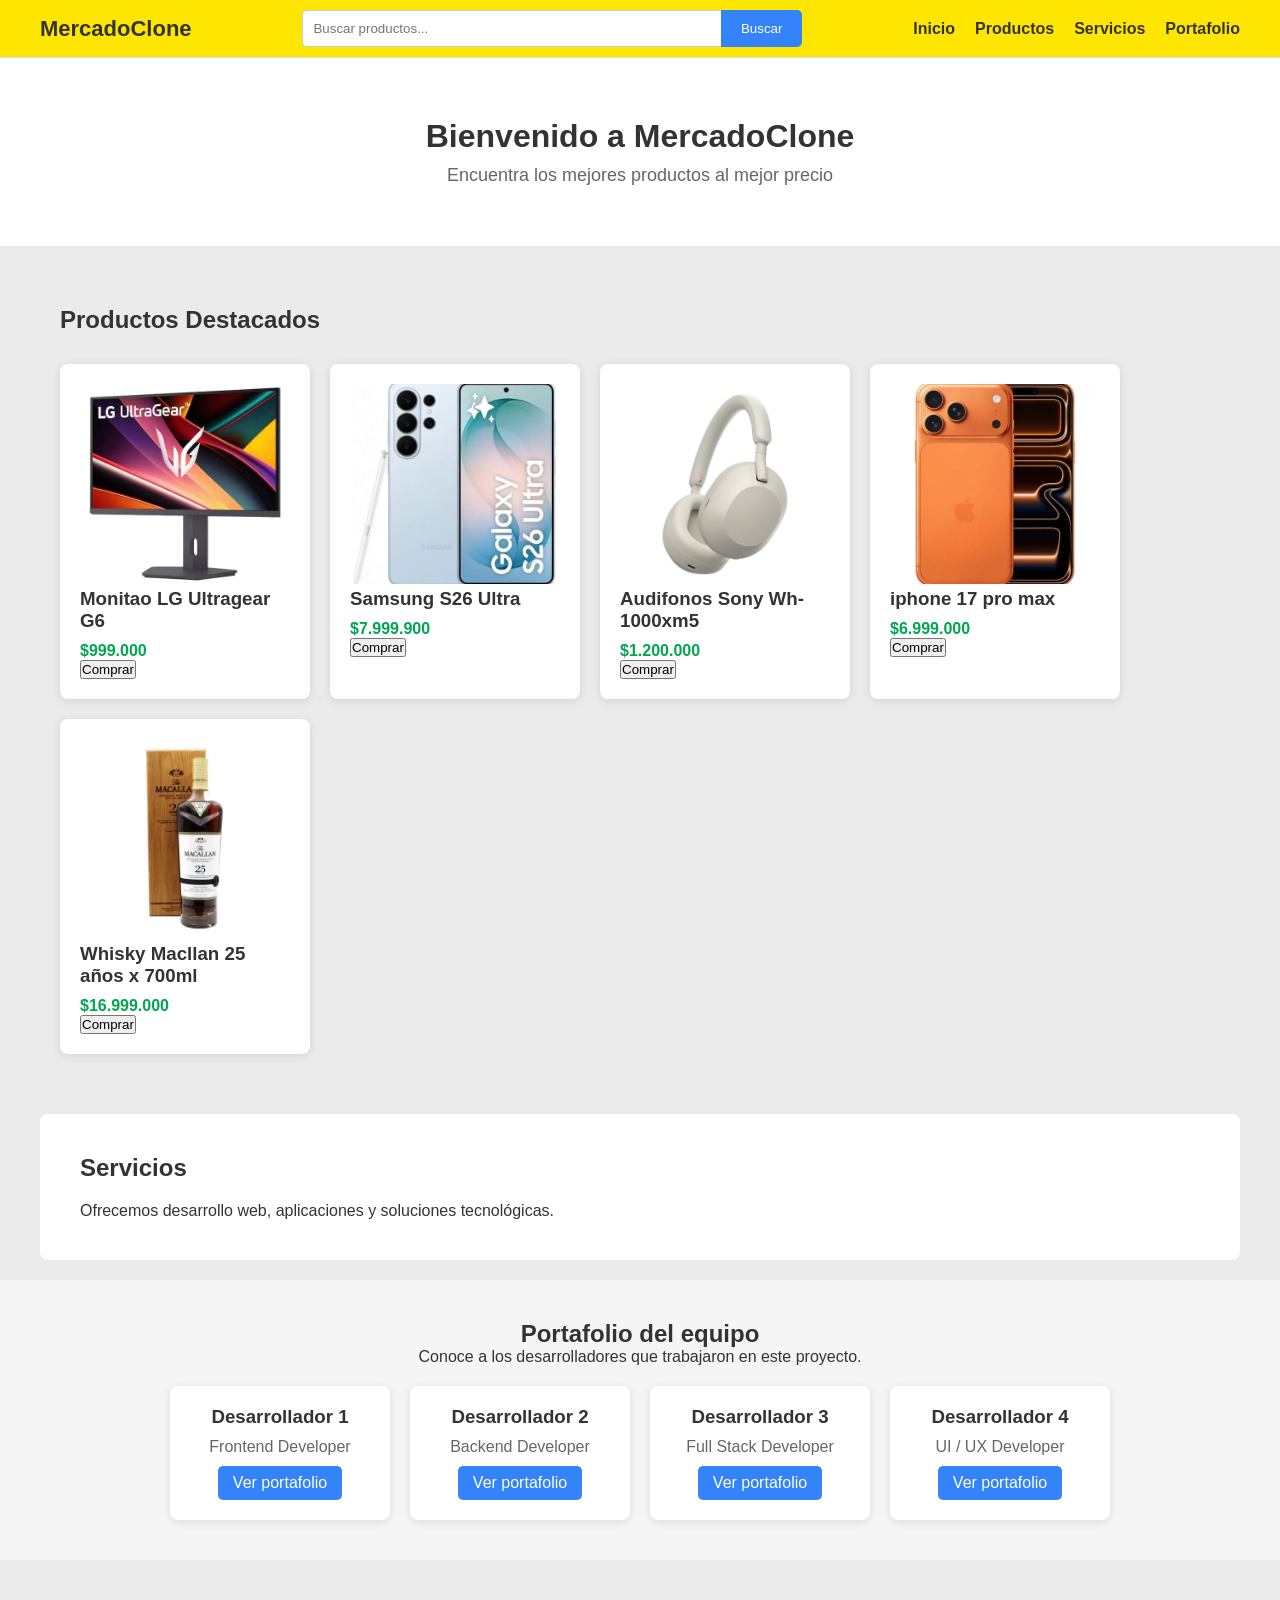
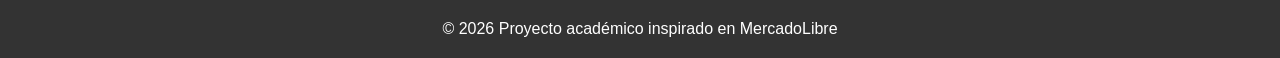
<file: index.html>
<!DOCTYPE html>
<html lang="es">

<head>

<meta charset="UTF-8">
<meta name="viewport" content="width=device-width, initial-scale=1.0">

<title>Clon MercadoLibre</title>

<link rel="stylesheet" href="css/style.css">

</head>

<body>

<!-- NAVBAR -->

<nav class="navbar">

<div class="navbar-container">

<div class="logo">
<h2>MercadoClone</h2>
</div>

<div class="search-bar">
<input type="text" placeholder="Buscar productos...">
<button>Buscar</button>
</div>

<ul class="nav-links">
<li><a href="#">Inicio</a></li>
<li><a href="#productos">Productos</a></li>
<li><a href="#servicios">Servicios</a></li>
<li><a href="#portafolio">Portafolio</a></li>
</ul>

</div>

</nav>


<!-- HERO -->

<section class="hero">

<h1>Bienvenido a MercadoClone</h1>
<p>Encuentra los mejores productos al mejor precio</p>

</section>


<!-- PRODUCTOS -->

<section id="productos">

<h2>Productos Destacados</h2>

<div class="productos-container">

<div class="producto">
<img src="assets/products/monitor.webp">
<h3>Monitao LG Ultragear G6</h3>
<p class="price">$999.000</p>
<button>Comprar</button>
</div>

<div class="producto">
<img src="assets/products/s26ultra.webp">
<h3>Samsung S26 Ultra</h3>
<p class="price">$7.999.900</p>
<button>Comprar</button>
</div>

<div class="producto">
<img src="assets/products/sony.jpg">
<h3>Audifonos Sony Wh-1000xm5</h3>
<p class="price">$1.200.000</p>
<button>Comprar</button>
</div>

<div class="producto">
<img src="assets/products/17promax.webp">
<h3>iphone 17 pro max</h3>
<p class="price">$6.999.000</p>
<button>Comprar</button>
</div>

<div class="producto">
<img src="assets/products/macallan.webp">
<h3>Whisky Macllan 25 años x 700ml</h3>
<p class="price">$16.999.000</p>
<button>Comprar</button>
</div>

</div>

</section>


<!-- SERVICIOS -->

<section id="servicios">

<h2>Servicios</h2>

<p>Ofrecemos desarrollo web, aplicaciones y soluciones tecnológicas.</p>

</section>


<!-- PORTAFOLIO -->

<section id="portafolio">

<h2>Portafolio del equipo</h2>

<p>Conoce a los desarrolladores que trabajaron en este proyecto.</p>

<div class="portfolio-container">

<div class="dev-card">
<h3>Desarrollador 1</h3>
<p>Frontend Developer</p>
<a href="portafolio1/dev1.html">Ver portafolio</a>
</div>

<div class="dev-card">
<h3>Desarrollador 2</h3>
<p>Backend Developer</p>
<a href="portafolio2/dev2.html">Ver portafolio</a>
</div>

<div class="dev-card">
<h3>Desarrollador 3</h3>
<p>Full Stack Developer</p>
<a href="portafolio3/dev3.html">Ver portafolio</a>
</div>

<div class="dev-card">
<h3>Desarrollador 4</h3>
<p>UI / UX Developer</p>
<a href="portafolio4/dev4.html">Ver portafolio</a>
</div>

</div>

</section>


<!-- FOOTER -->

<footer>

<p>© 2026 Proyecto académico inspirado en MercadoLibre</p>

</footer>


<script src="js/script.js"></script>

</body>

</html>
</file>
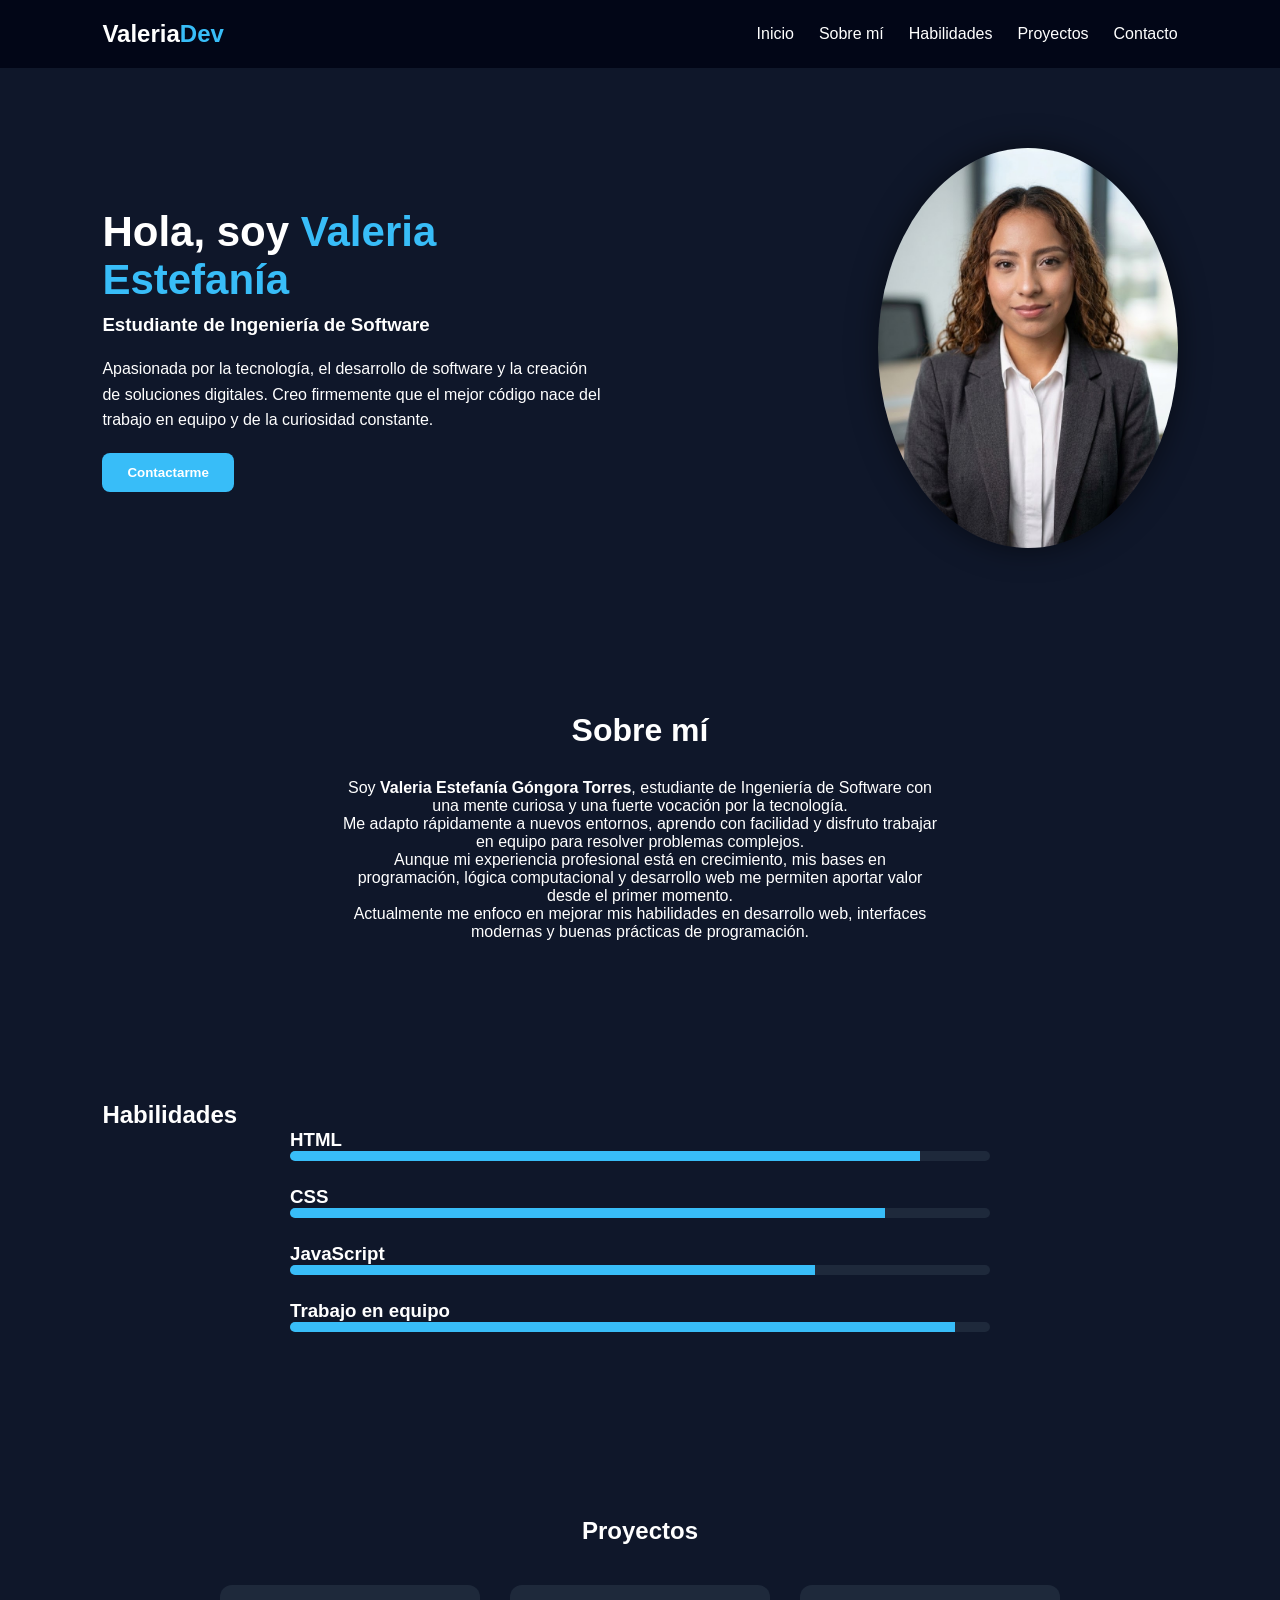
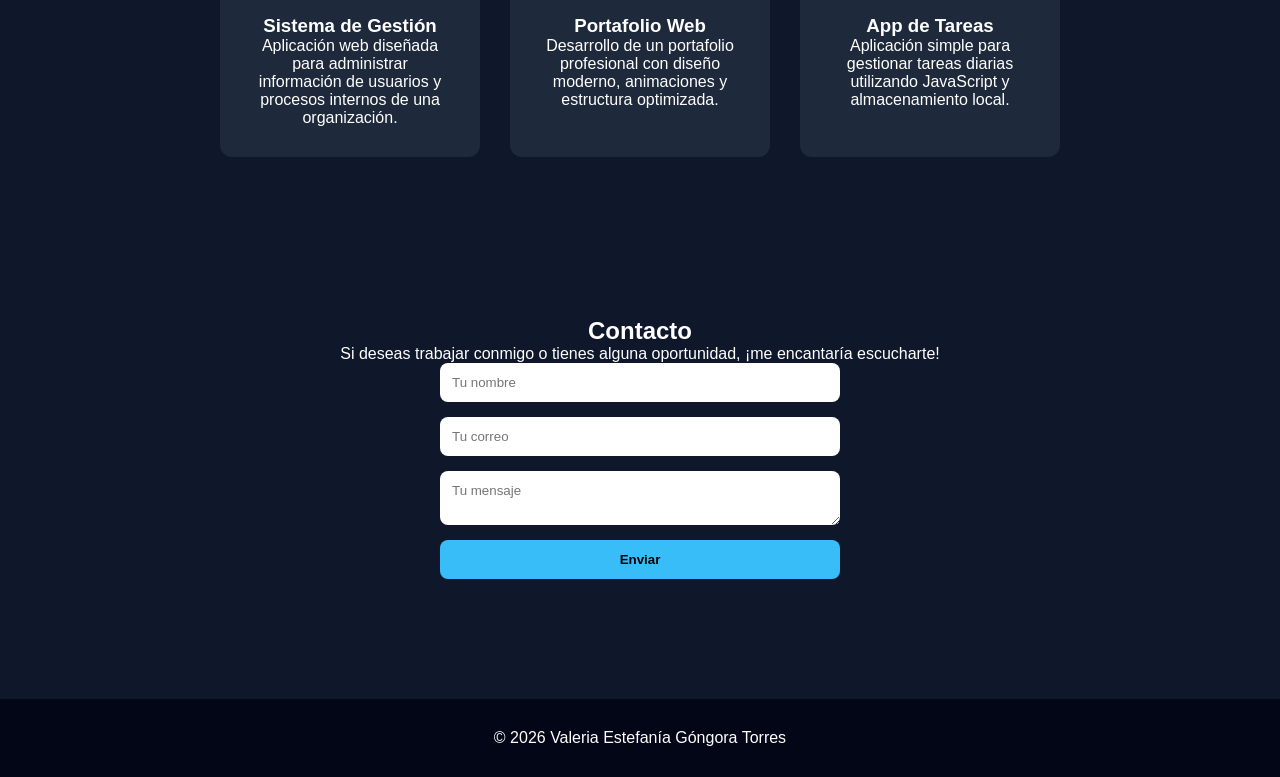
<file: portafolio1/dev1.html>
<!DOCTYPE html>
<html lang="es">
<head>
<meta charset="UTF-8">
<meta name="viewport" content="width=device-width, initial-scale=1.0">
<title>Portafolio | Valeria Góngora</title>
<link rel="stylesheet" href="dev1.css">
<script defer src="dev1.js"></script>
</head>

<body>

<header>
<nav class="navbar">
<h2 class="logo">Valeria<span>Dev</span></h2>

<ul class="nav-links">
<li><a href="#inicio">Inicio</a></li>
<li><a href="#about">Sobre mí</a></li>
<li><a href="#skills">Habilidades</a></li>
<li><a href="#projects">Proyectos</a></li>
<li><a href="#contact">Contacto</a></li>
</ul>
</nav>
</header>


<section id="inicio" class="hero">

<div class="hero-text">
<h1>Hola, soy <span>Valeria Estefanía</span></h1>
<h3>Estudiante de Ingeniería de Software</h3>

<p>
Apasionada por la tecnología, el desarrollo de software y la creación de soluciones digitales.
Creo firmemente que el mejor código nace del trabajo en equipo y de la curiosidad constante.
</p>

<button onclick="scrollToSection('contact')">Contactarme</button>
</div>

<div class="hero-img">
<img src="image/image.png" alt="Valeria">
</div>

</section>



<section id="about" class="about">

<h2>Sobre mí</h2>

<p>
Soy <b>Valeria Estefanía Góngora Torres</b>, estudiante de Ingeniería de Software con una mente curiosa y una fuerte vocación por la tecnología.
</p>

<p>
Me adapto rápidamente a nuevos entornos, aprendo con facilidad y disfruto trabajar en equipo para resolver problemas complejos.
</p>

<p>
Aunque mi experiencia profesional está en crecimiento, mis bases en programación, lógica computacional y desarrollo web me permiten aportar valor desde el primer momento.
</p>

<p>
Actualmente me enfoco en mejorar mis habilidades en desarrollo web, interfaces modernas y buenas prácticas de programación.
</p>

</section>



<section id="skills" class="skills">

<h2>Habilidades</h2>

<div class="skills-container">

<div class="skill">
<h3>HTML</h3>
<div class="bar"><span style="width:90%"></span></div>
</div>

<div class="skill">
<h3>CSS</h3>
<div class="bar"><span style="width:85%"></span></div>
</div>

<div class="skill">
<h3>JavaScript</h3>
<div class="bar"><span style="width:75%"></span></div>
</div>

<div class="skill">
<h3>Trabajo en equipo</h3>
<div class="bar"><span style="width:95%"></span></div>
</div>

</div>

</section>



<section id="projects" class="projects">

<h2>Proyectos</h2>

<div class="projects-container">

<div class="card">
<h3>Sistema de Gestión</h3>
<p>
Aplicación web diseñada para administrar información de usuarios y procesos internos de una organización.
</p>
</div>

<div class="card">
<h3>Portafolio Web</h3>
<p>
Desarrollo de un portafolio profesional con diseño moderno, animaciones y estructura optimizada.
</p>
</div>

<div class="card">
<h3>App de Tareas</h3>
<p>
Aplicación simple para gestionar tareas diarias utilizando JavaScript y almacenamiento local.
</p>
</div>

</div>

</section>



<section id="contact" class="contact">

<h2>Contacto</h2>

<p>Si deseas trabajar conmigo o tienes alguna oportunidad, ¡me encantaría escucharte!</p>

<form>

<input type="text" placeholder="Tu nombre" required>
<input type="email" placeholder="Tu correo" required>
<textarea placeholder="Tu mensaje"></textarea>

<button type="submit">Enviar</button>

</form>

</section>


<footer>

<p>© 2026 Valeria Estefanía Góngora Torres</p>

</footer>

</body>
</html>
</file>
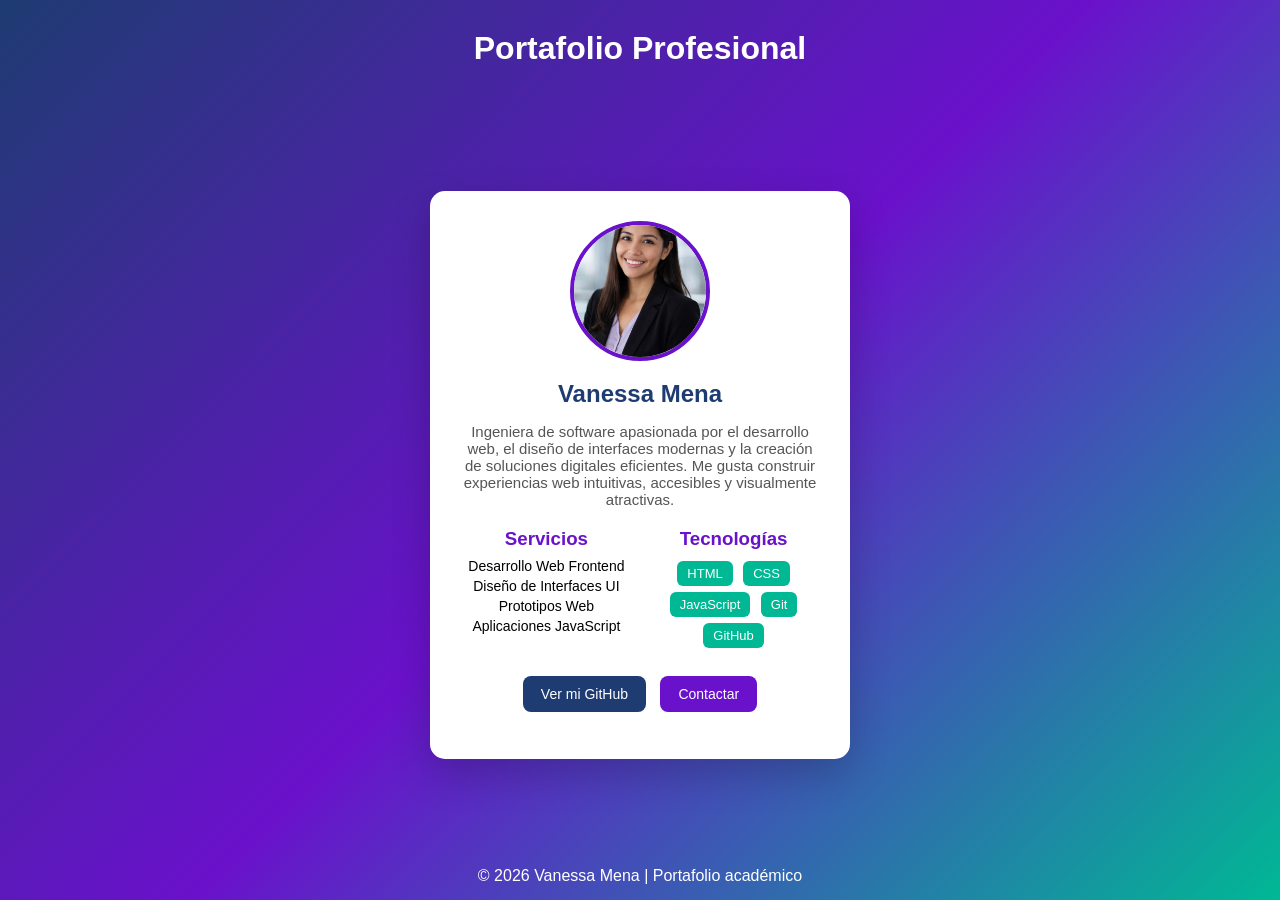
<file: portafolio2/dev2.html>
<!DOCTYPE html>
<html lang="es">

<head>
    <meta charset="UTF-8">
    <title>Portafolio | Vanessa Mena</title>

    <link rel="stylesheet" href="dev2.css">
</head>

<body>

<header class="header">
    <h1>Portafolio Profesional</h1>
</header>


<section class="portfolio">

    <div class="card">

        <img src="dev2.jpg" alt="Vanessa Mena">

        <h2>Vanessa Mena</h2>

        <p class="description">
            Ingeniera de software apasionada por el desarrollo web, el diseño de interfaces modernas 
            y la creación de soluciones digitales eficientes. Me gusta construir experiencias web 
            intuitivas, accesibles y visualmente atractivas.
        </p>

        <div class="info">

            <div class="block">
                <h3>Servicios</h3>

                <ul>
                    <li>Desarrollo Web Frontend</li>
                    <li>Diseño de Interfaces UI</li>
                    <li>Prototipos Web</li>
                    <li>Aplicaciones JavaScript</li>
                </ul>
            </div>


            <div class="block">
                <h3>Tecnologías</h3>

                <div class="tech">
                    <span>HTML</span>
                    <span>CSS</span>
                    <span>JavaScript</span>
                    <span>Git</span>
                    <span>GitHub</span>
                </div>

            </div>

        </div>


        <div class="buttons">

            <a class="btn github" href="https://github.com/vanessaucc" target="_blank">
                Ver mi GitHub
            </a>

            <button class="btn contact" onclick="mostrarMensaje()">
                Contactar
            </button>

        </div>

        <p id="mensaje"></p>

    </div>

</section>


<footer>
    <p>© 2026 Vanessa Mena | Portafolio académico</p>
</footer>

<script src="dev2.js"></script>

</body>
</html>
</file>
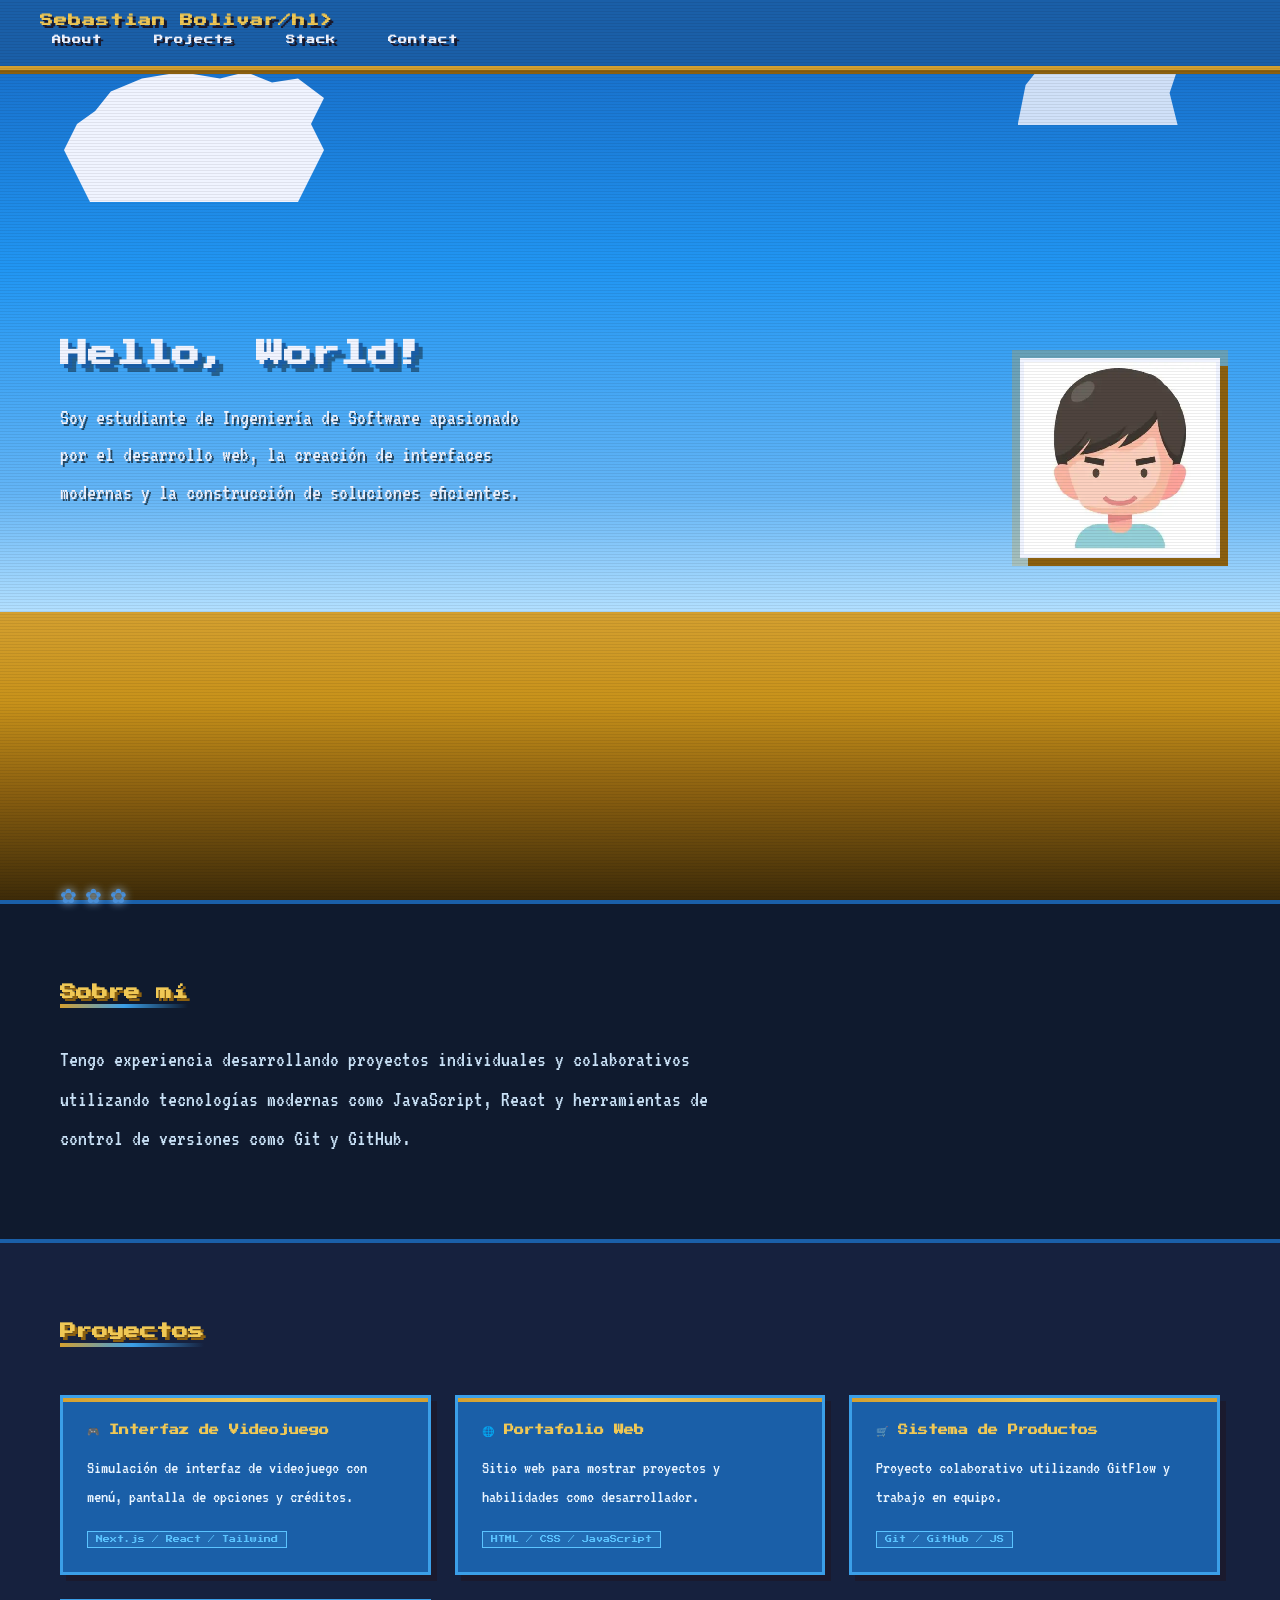
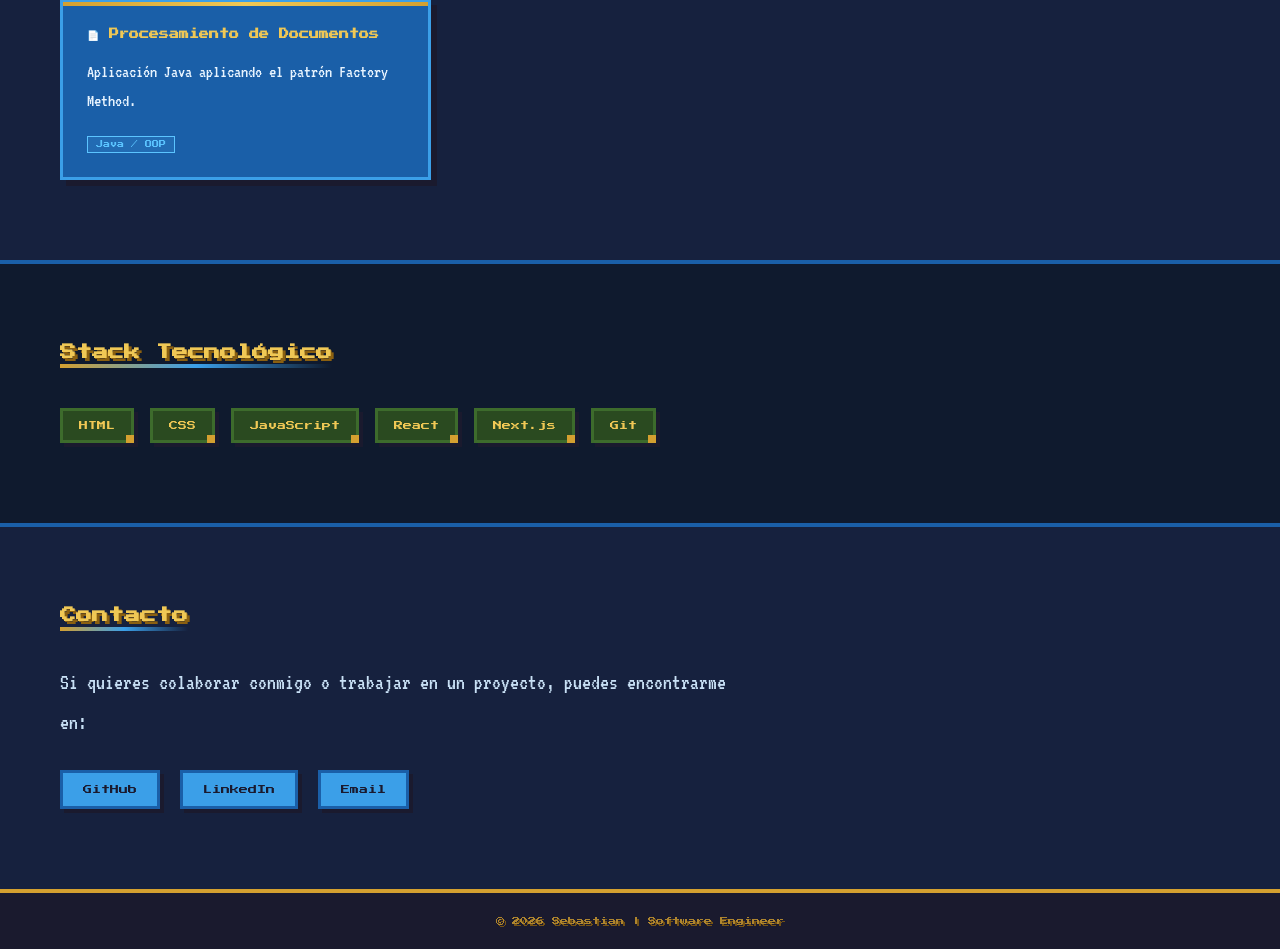
<file: portafolio3/dev3.html>
<!DOCTYPE html>
<html lang="es">

<head>
<meta charset="UTF-8">
<meta name="viewport" content="width=device-width, initial-scale=1.0">

<title>Sebastian | Software Engineer</title>

<link rel="stylesheet" href="dev3.css">

<!-- Google Fonts -->
<link href="https://fonts.googleapis.com/css2?family=Press+Start+2P&family=VT323&display=swap" rel="stylesheet">

</head>

<body>

<div class="crt"></div>

<header class="navbar">
<h1 class="logo">Sebastian Bolivar/h1>

<nav>
<a href="#about">About</a>
<a href="#projects">Projects</a>
<a href="#skills">Stack</a>
<a href="#contact">Contact</a>
</nav>

</header>

<section class="hero">

<div class="hero-text">

<h2>Hello, World!</h2>

<p>
Soy estudiante de Ingeniería de Software apasionado por el desarrollo web,
la creación de interfaces modernas y la construcción de soluciones eficientes.
</p>

</div>

<div class="hero-avatar">
<img src="image.png" alt="pixel avatar">
</div>

</section>

<section id="about" class="section">

<h2>Sobre mí</h2>

<p>
Tengo experiencia desarrollando proyectos individuales y colaborativos
utilizando tecnologías modernas como JavaScript, React y herramientas
de control de versiones como Git y GitHub.
</p>

</section>

<section id="projects" class="section">

<h2>Proyectos</h2>

<div class="projects-grid">

<div class="project-card">

<h3>🎮 Interfaz de Videojuego</h3>

<p>
Simulación de interfaz de videojuego con menú,
pantalla de opciones y créditos.
</p>

<span>Next.js / React / Tailwind</span>

</div>

<div class="project-card">

<h3>🌐 Portafolio Web</h3>

<p>
Sitio web para mostrar proyectos y habilidades
como desarrollador.
</p>

<span>HTML / CSS / JavaScript</span>

</div>

<div class="project-card">

<h3>🛒 Sistema de Productos</h3>

<p>
Proyecto colaborativo utilizando GitFlow
y trabajo en equipo.
</p>

<span>Git / GitHub / JS</span>

</div>

<div class="project-card">

<h3>📄 Procesamiento de Documentos</h3>

<p>
Aplicación Java aplicando el patrón
Factory Method.
</p>

<span>Java / OOP</span>

</div>

</div>

</section>

<section id="skills" class="section">

<h2>Stack Tecnológico</h2>

<div class="skills">

<div class="skill">HTML</div>
<div class="skill">CSS</div>
<div class="skill">JavaScript</div>
<div class="skill">React</div>
<div class="skill">Next.js</div>
<div class="skill">Git</div>

</div>

</section>

<section id="contact" class="section">

<h2>Contacto</h2>

<p>
Si quieres colaborar conmigo o trabajar en un proyecto,
puedes encontrarme en:
</p>

<div class="contact-links">

<a href="https://github.com/SebastianBolivar01">GitHub</a>
<a href="#">LinkedIn</a>
<a href="#">Email</a>

</div>

</section>

<footer>

<p>© 2026 Sebastian | Software Engineer</p>

</footer>

</body>
</html>
</file>
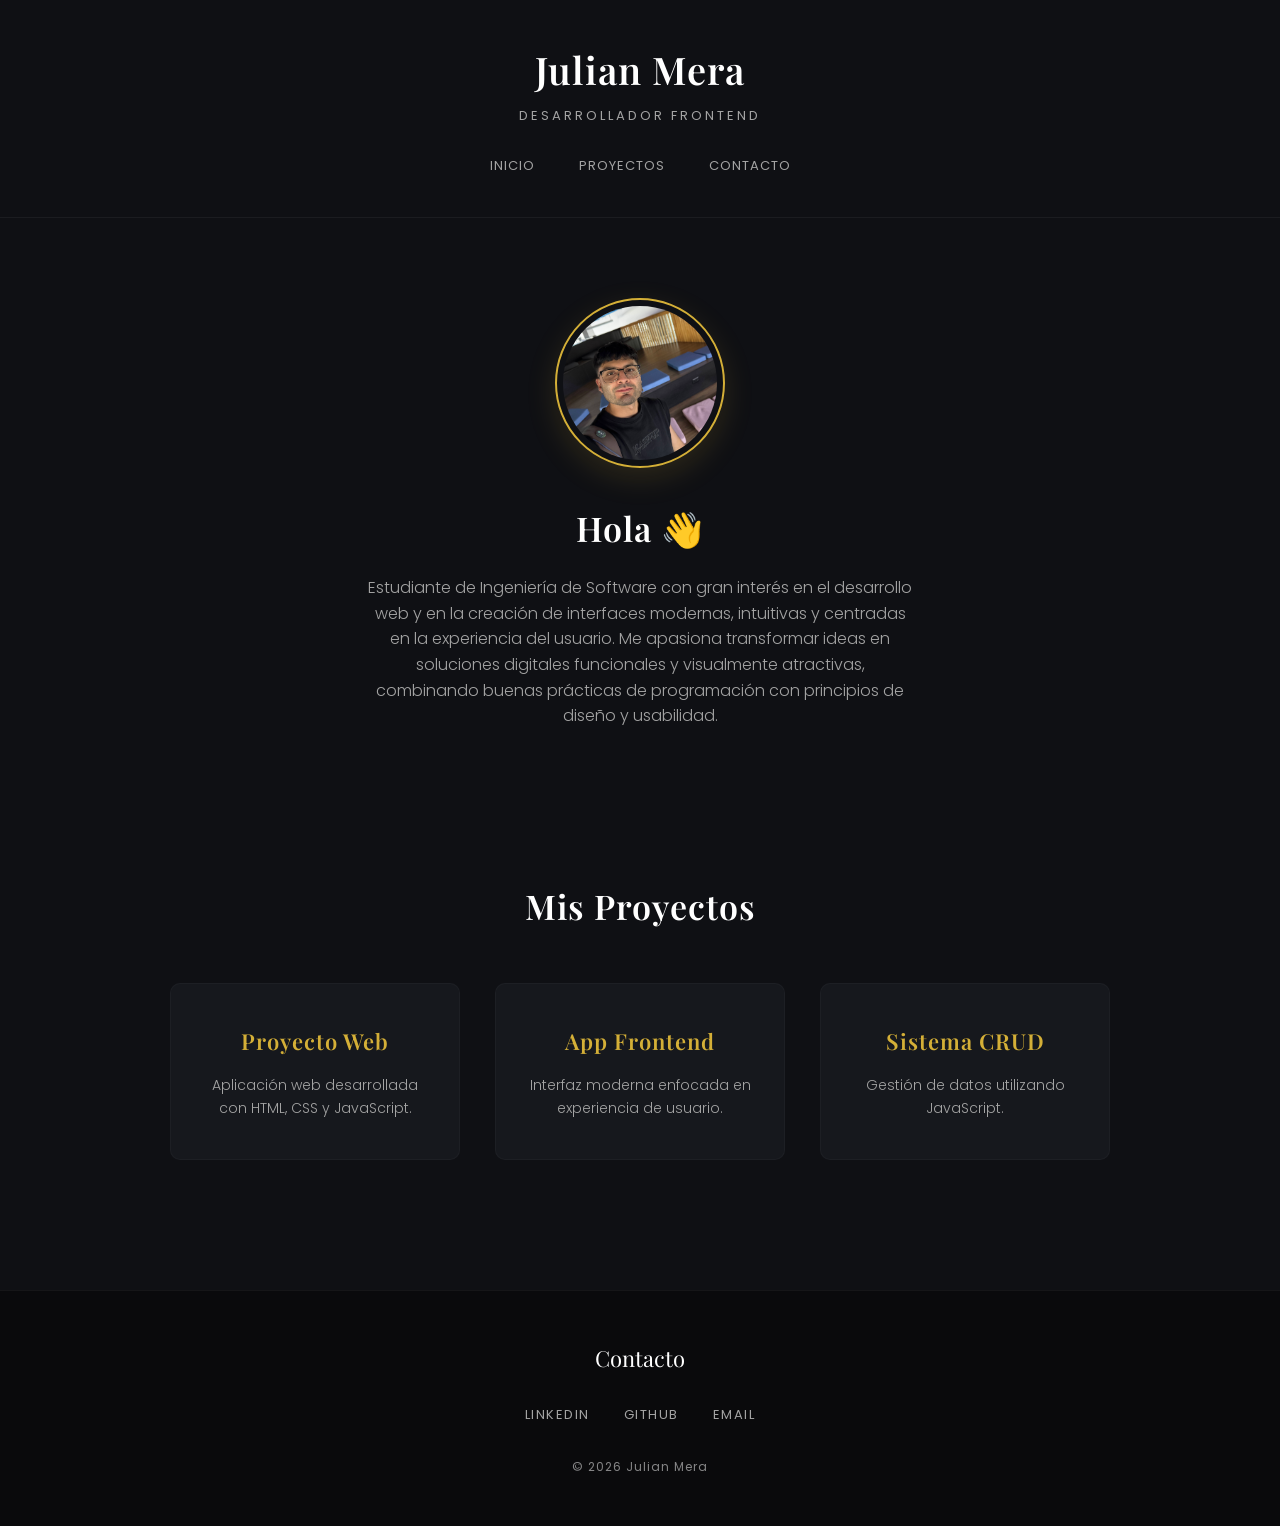
<file: portafolio4/dev4.html>
<!DOCTYPE html>
<html lang="es">

<head>
<meta charset="UTF-8">
<meta name="viewport" content="width=device-width, initial-scale=1.0">

<title>Portafolio | Julian Mera</title>

<link rel="stylesheet" href="dev4.css">

<link href="https://fonts.googleapis.com/css2?family=Playfair+Display:wght@400;600&family=Poppins:wght@300;400;600&display=swap" rel="stylesheet">

</head>

<body>

<header>

<h1>Julian Mera</h1>
<p>Desarrollador Frontend</p>

<nav>
<a href="#">Inicio</a>
<a href="#proyectos">Proyectos</a>
<a href="#contacto">Contacto</a>
</nav>

</header>

<section class="perfil">

<img src="Foto.JPG" alt="Foto de perfil">

<h2>Hola 👋</h2>

<p>
Estudiante de Ingeniería de Software con gran interés en el desarrollo web y en la creación de interfaces modernas, 
intuitivas y centradas en la experiencia del usuario. 
Me apasiona transformar ideas en soluciones digitales funcionales y visualmente atractivas, 
combinando buenas prácticas de programación con principios de diseño y usabilidad.
</p>

</section>

<section class="proyectos" id="proyectos">

<h2>Mis Proyectos</h2>

<div class="contenedor-proyectos">

<div class="card">
<h3>Proyecto Web</h3>
<p>Aplicación web desarrollada con HTML, CSS y JavaScript.</p>
</div>

<div class="card">
<h3>App Frontend</h3>
<p>Interfaz moderna enfocada en experiencia de usuario.</p>
</div>

<div class="card">
<h3>Sistema CRUD</h3>
<p>Gestión de datos utilizando JavaScript.</p>
</div>

</div>

</section>

<footer id="contacto">

<p>Contacto</p>

<div class="redes">
<a href="https://www.linkedin.com/feed/">LinkedIn</a>
<a href="https://github.com/">GitHub</a>
<a href="mailto:julianmera@example.com">Email</a>
</div>

<p class="copy">© 2026 Julian Mera</p>

</footer>

<script src="dev4.js"></script>

</body>
</html>
</file>
<file: css/style.css>
/* RESET */

*{
margin:0;
padding:0;
box-sizing:border-box;
font-family:Arial, Helvetica, sans-serif;
}


/* BODY */

body{
background:#ebebeb;
color:#333;
}


/* NAVBAR */

.navbar{
background:#ffe600;
padding:10px 20px;
border-bottom:1px solid #ddd;
}

.navbar-container{
max-width:1200px;
margin:auto;
display:flex;
align-items:center;
justify-content:space-between;
gap:20px;
}

.logo h2{
font-size:22px;
font-weight:bold;
}


/* SEARCH BAR */

.search-bar{
display:flex;
flex:1;
max-width:500px;
}

.search-bar input{
flex:1;
padding:10px;
border:1px solid #ccc;
border-right:none;
border-radius:5px 0 0 5px;
}

.search-bar button{
background:#3483fa;
color:white;
border:none;
padding:10px 20px;
border-radius:0 5px 5px 0;
cursor:pointer;
}


/* NAV LINKS */

.nav-links{
list-style:none;
display:flex;
gap:20px;
}

.nav-links a{
text-decoration:none;
color:#333;
font-weight:bold;
}


/* HERO */

.hero{
background:white;
text-align:center;
padding:60px 20px;
margin-bottom:20px;
}

.hero h1{
font-size:32px;
margin-bottom:10px;
}

.hero p{
font-size:18px;
color:#666;
}


/* PRODUCTOS */

#productos{
max-width:1200px;
margin:auto;
padding:40px 20px;
}

#productos h2{
margin-bottom:30px;
}

.productos-container{
display:flex;
gap:20px;
flex-wrap:wrap;
}

.producto{
background:white;
padding:20px;
border-radius:8px;
width:250px;
box-shadow:0 2px 10px rgba(0,0,0,0.1);
transition:0.3s;
}

.producto img {
    width: 100%;
    height: 200px;
    object-fit: cover;
}

.producto:hover{
transform:translateY(-5px);
}

.producto h3{
margin-bottom:10px;
}

.producto p{
color:#00a650;
font-weight:bold;
}


/* SERVICIOS */

#servicios{
background:white;
padding:40px;
margin:20px auto;
max-width:1200px;
border-radius:8px;
}

#servicios h2{
margin-bottom:20px;
}


/* PORTAFOLIO */

#portafolio{
padding:40px;
text-align:center;
background:#f5f5f5;
}

.portfolio-container{
display:flex;
justify-content:center;
gap:20px;
flex-wrap:wrap;
margin-top:20px;
}

.dev-card{
background:white;
padding:20px;
width:220px;
border-radius:8px;
box-shadow:0 2px 10px rgba(0,0,0,0.1);
}

.dev-card h3{
margin-bottom:10px;
}

.dev-card p{
margin-bottom:10px;
color:#666;
}

.dev-card a{
display:inline-block;
text-decoration:none;
background:#3483fa;
color:white;
padding:8px 15px;
border-radius:5px;
transition:0.2s;
}

.dev-card a:hover{
background:#2968c8;
}


/* FOOTER */

footer{
background:#333;
color:white;
text-align:center;
padding:20px;
margin-top:40px;
}


/* RESPONSIVE */

@media (max-width:900px){

.navbar-container{
flex-direction:column;
align-items:flex-start;
}

.nav-links{
flex-wrap:wrap;
}

.productos-container{
justify-content:center;
}

}


section{
opacity:0;
transform:translateY(40px);
transition:0.6s;
}

section.mostrar{
opacity:1;
transform:translateY(0);
}
</file>
<file: portafolio1/dev1.css>
*{
margin:0;
padding:0;
box-sizing:border-box;
font-family: 'Segoe UI', sans-serif;
}

body{
background:#0f172a;
color:white;
}


/* NAVBAR */

.navbar{
display:flex;
justify-content:space-between;
align-items:center;
padding:20px 8%;
background:#020617;
}

.logo{
font-size:24px;
}

.logo span{
color:#38bdf8;
}

.nav-links{
list-style:none;
display:flex;
gap:25px;
}

.nav-links a{
text-decoration:none;
color:white;
transition:0.3s;
}

.nav-links a:hover{
color:#38bdf8;
}



/* HERO */

.hero{
display:flex;
align-items:center;
justify-content:space-between;
padding:80px 8%;
}

.hero-text{
max-width:500px;
}

.hero-text h1{
font-size:42px;
margin-bottom:10px;
}

.hero-text span{
color:#38bdf8;
}

.hero-text p{
margin:20px 0;
line-height:1.6;
}

.hero-text button{
padding:12px 25px;
border:none;
background:#38bdf8;
color:white;
font-weight:bold;
cursor:pointer;
border-radius:8px;
}

.hero-img img{
width:300px;
border-radius:50%;
box-shadow:0 0 30px rgba(0,0,0,0.5);
}



/* ABOUT */

.about{
padding:80px 8%;
text-align:center;
max-width:800px;
margin:auto;
}

.about h2{
margin-bottom:30px;
font-size:32px;
}



/* SKILLS */

.skills{
padding:80px 8%;
}

.skills-container{
max-width:700px;
margin:auto;
}

.skill{
margin-bottom:25px;
}

.bar{
height:10px;
background:#1e293b;
border-radius:5px;
overflow:hidden;
}

.bar span{
display:block;
height:100%;
background:#38bdf8;
}



/* PROJECTS */

.projects{
padding:80px 8%;
text-align:center;
}

.projects-container{
display:flex;
gap:30px;
justify-content:center;
flex-wrap:wrap;
margin-top:40px;
}

.card{
background:#1e293b;
padding:30px;
width:260px;
border-radius:12px;
transition:0.3s;
}

.card:hover{
transform:translateY(-10px);
}



/* CONTACT */

.contact{
padding:80px 8%;
text-align:center;
}

form{
display:flex;
flex-direction:column;
max-width:400px;
margin:auto;
gap:15px;
}

input, textarea{
padding:12px;
border:none;
border-radius:8px;
}

button{
background:#38bdf8;
padding:12px;
border:none;
border-radius:8px;
font-weight:bold;
cursor:pointer;
}



/* FOOTER */

footer{
text-align:center;
padding:30px;
background:#020617;
margin-top:40px;
}
</file>
<file: portafolio2/dev2.css>
*{
    margin:0;
    padding:0;
    box-sizing:border-box;
}

body{

    font-family: Arial, Helvetica, sans-serif;

    background: linear-gradient(135deg,#1e3c72,#6a11cb,#00b894);

    min-height:100vh;

    display:flex;
    flex-direction:column;
}


.header{

    text-align:center;
    color:white;
    padding:30px;
}


.portfolio{

    flex:1;

    display:flex;
    justify-content:center;
    align-items:center;

}


.card{

    background:white;

    width:420px;

    padding:30px;

    border-radius:15px;

    text-align:center;

    box-shadow:0 15px 40px rgba(0,0,0,0.2);

    transition:0.3s;
}

.card:hover{

    transform:translateY(-8px);
}


.card img{

    width:140px;
    height:140px;

    border-radius:50%;

    object-fit:cover;

    border:4px solid #6a11cb;
}


.card h2{

    margin-top:15px;

    color:#1e3c72;
}


.description{

    margin:15px 0;

    font-size:15px;

    color:#555;
}


.info{

    display:flex;

    justify-content:space-between;

    margin-top:20px;

}


.block{

    width:48%;
}


.block h3{

    color:#6a11cb;

    margin-bottom:8px;
}


ul{

    list-style:none;
}

ul li{

    font-size:14px;

    margin:4px 0;
}


.tech span{

    display:inline-block;

    background:#00b894;

    color:white;

    padding:5px 10px;

    border-radius:6px;

    font-size:13px;

    margin:3px;
}


.buttons{

    margin-top:20px;
}


.btn{

    display:inline-block;

    padding:10px 18px;

    border-radius:8px;

    text-decoration:none;

    margin:5px;

    font-size:14px;

    cursor:pointer;

    border:none;

    transition:0.2s;
}


.github{

    background:#1e3c72;

    color:white;
}


.contact{

    background:#6a11cb;

    color:white;
}


.btn:hover{

    opacity:0.8;
}


#mensaje{

    margin-top:12px;

    color:#00b894;

    font-weight:bold;
}


footer{

    text-align:center;

    color:white;

    padding:15px;
}
</file>
<file: portafolio3/dev3.css>
/* ============================================
   SEBASTIAN_DEV — Pixel Art Portfolio CSS
   Inspirado en: campo dorado, cielo azul de verano
   ============================================ */

/* ---------- VARIABLES DE COLOR ---------- */
:root {
  --sky-deep:     #1a5fa8;
  --sky-mid:      #3b9fe8;
  --sky-light:    #7dcfff;
  --cloud-white:  #f0f4ff;
  --field-gold:   #d4a030;
  --field-dark:   #8b6010;
  --field-light:  #f0c855;
  --tree-dark:    #2a4a20;
  --tree-mid:     #3d6b2c;
  --flower-blue:  #4a90d9;
  --flower-light: #a8d4ff;
  --pixel-black:  #1a1a2e;
  --pixel-dark:   #16213e;
  --text-light:   #e8f4ff;
  --text-gold:    #f0c855;
  --accent-blue:  #5bc4ff;
  --shadow-pixel: 4px 4px 0px #0a0a1a;
}

/* ---------- RESET & BASE ---------- */
*, *::before, *::after {
  box-sizing: border-box;
  margin: 0;
  padding: 0;
}

html {
  scroll-behavior: smooth;
  image-rendering: pixelated;
}

body {
  font-family: 'VT323', monospace;
  font-size: 20px;
  background-color: var(--pixel-black);
  color: var(--text-light);
  overflow-x: hidden;
  cursor: crosshair;
  position: relative;
}

/* ---------- EFECTO CRT (scanlines) ---------- */
.crt {
  pointer-events: none;
  position: fixed;
  inset: 0;
  z-index: 9999;
  background:
    repeating-linear-gradient(
      0deg,
      rgba(0, 0, 0, 0.07) 0px,
      rgba(0, 0, 0, 0.07) 1px,
      transparent 1px,
      transparent 3px
    );
  animation: crt-flicker 8s infinite;
  mix-blend-mode: multiply;
}

@keyframes crt-flicker {
  0%, 97%, 100% { opacity: 1; }
  98%           { opacity: 0.85; }
  99%           { opacity: 1; }
  99.5%         { opacity: 0.9; }
}

/* ---------- SCROLLBAR PIXEL ---------- */
::-webkit-scrollbar { width: 10px; }
::-webkit-scrollbar-track { background: var(--pixel-dark); }
::-webkit-scrollbar-thumb {
  background: var(--field-gold);
  border: 2px solid var(--pixel-black);
  image-rendering: pixelated;
}

/* ---------- NAVBAR ---------- */
.navbar {
  position: fixed;
  top: 0;
  left: 0;
  right: 0;
  z-index: 100;
  display: flex;
  align-items: center;
  justify-content: space-between;
  padding: 14px 40px;
  background: var(--sky-deep);
  border-bottom: 4px solid var(--field-gold);
  box-shadow: 0 4px 0 var(--field-dark);
}

.logo {
  font-family: 'Press Start 2P', monospace;
  font-size: 13px;
  color: var(--text-gold);
  text-shadow: 3px 3px 0 var(--pixel-black);
  letter-spacing: 1px;
  animation: blink-cursor 1.2s step-end infinite;
}

@keyframes blink-cursor {
  0%, 100% { opacity: 1; }
  50%       { opacity: 0.7; }
}

nav {
  display: flex;
  gap: 28px;
}

nav a {
  font-family: 'Press Start 2P', monospace;
  font-size: 9px;
  color: var(--cloud-white);
  text-decoration: none;
  padding: 6px 10px;
  border: 2px solid transparent;
  transition: all 0.1s steps(1);
  position: relative;
}

nav a:hover {
  color: var(--text-gold);
  border: 2px solid var(--field-gold);
  background: rgba(212, 160, 48, 0.15);
  box-shadow: 3px 3px 0 var(--field-dark);
  transform: translate(-1px, -1px);
}

/* ---------- HERO SECTION — Cielo + Campo ---------- */
.hero {
  min-height: 100vh;
  display: flex;
  align-items: center;
  justify-content: space-between;
  padding: 100px 60px 0;
  position: relative;
  overflow: hidden;

  /* Gradiente que imita el cielo de la imagen */
  background:
    linear-gradient(
      180deg,
      #1565c0 0%,
      #2196f3 30%,
      #64b5f6 55%,
      #b3e0ff 68%,
      #d4a030 68%,
      #c8921a 78%,
      #8b6010 88%,
      #3d2b08 100%
    );
}

/* Nubes pixel art (pseudo-elementos) */
.hero::before {
  content: '';
  position: absolute;
  top: 8%;
  left: 5%;
  width: 260px;
  height: 130px;
  background: var(--cloud-white);
  clip-path: polygon(
    10% 100%, 0% 60%, 5% 40%, 12% 30%,
    18% 15%, 30% 5%,  45% 0%,  60% 5%,
    70% 0%,  80% 8%,  90% 5%,  100% 20%,
    95% 40%, 100% 60%, 90% 100%
  );
  filter: drop-shadow(4px 4px 0 rgba(100,181,246,0.4));
  animation: cloud-drift 20s linear infinite;
  image-rendering: pixelated;
}

.hero::after {
  content: '';
  position: absolute;
  top: 5%;
  right: 8%;
  width: 160px;
  height: 80px;
  background: rgba(240, 244, 255, 0.85);
  clip-path: polygon(
    0% 100%, 5% 50%, 15% 25%, 30% 10%,
    50% 0%,  70% 10%, 85% 5%,
    100% 30%, 95% 60%, 100% 100%
  );
  animation: cloud-drift 28s linear infinite reverse;
  image-rendering: pixelated;
}

@keyframes cloud-drift {
  0%   { transform: translateX(0); }
  50%  { transform: translateX(20px); }
  100% { transform: translateX(0); }
}

/* Flores de campo (decoración inferior) */
.hero-text {
  position: relative;
  z-index: 2;
  max-width: 55%;
  padding-bottom: 120px;
}

.hero-text h2 {
  font-family: 'Press Start 2P', monospace;
  font-size: 28px;
  color: var(--cloud-white);
  text-shadow:
    4px 4px 0 var(--sky-deep),
    8px 8px 0 rgba(0,0,0,0.4);
  margin-bottom: 24px;
  line-height: 1.5;
  animation: hero-enter 0.6s steps(3) both;
}

@keyframes hero-enter {
  from { opacity: 0; transform: translateY(-16px); }
  to   { opacity: 1; transform: translateY(0); }
}

.hero-text p {
  font-family: 'VT323', monospace;
  font-size: 22px;
  color: var(--cloud-white);
  line-height: 1.7;
  text-shadow: 2px 2px 0 rgba(0,0,0,0.6);
  margin-bottom: 36px;
  max-width: 480px;
}

/* ---------- BOTÓN PIXEL ---------- */
.pixel-btn {
  font-family: 'Press Start 2P', monospace;
  font-size: 10px;
  color: var(--pixel-black);
  background: var(--field-gold);
  border: none;
  padding: 14px 24px;
  cursor: pointer;
  box-shadow:
    4px 4px 0 var(--field-dark),
    8px 8px 0 rgba(0,0,0,0.3);
  transition: all 0.08s steps(1);
  image-rendering: pixelated;
  position: relative;
}

.pixel-btn:hover {
  background: var(--field-light);
  transform: translate(-2px, -2px);
  box-shadow:
    6px 6px 0 var(--field-dark),
    10px 10px 0 rgba(0,0,0,0.3);
}

.pixel-btn:active {
  transform: translate(2px, 2px);
  box-shadow: 2px 2px 0 var(--field-dark);
}

/* ---------- AVATAR ---------- */
.hero-avatar {
  position: relative;
  z-index: 2;
  padding-bottom: 80px;
}

.hero-avatar img {
  width: 200px;
  height: 200px;
  image-rendering: pixelated;
  border: 4px solid var(--cloud-white);
  box-shadow:
    8px 8px 0 var(--field-dark),
    0 0 0 8px rgba(212,160,48,0.3);
  animation: avatar-float 3s ease-in-out infinite;
  background: rgba(255,255,255,0.1);
}

@keyframes avatar-float {
  0%, 100% { transform: translateY(0); }
  50%       { transform: translateY(-12px); }
}

/* ---------- SECCIONES GENERALES ---------- */
.section {
  padding: 80px 60px;
  position: relative;
  border-top: 4px solid var(--sky-deep);
}

/* Fondo alterno que evoca la transición cielo/campo */
.section:nth-child(odd) {
  background: var(--pixel-dark);
}
.section:nth-child(even) {
  background: #0f1a2e;
}

.section h2 {
  font-family: 'Press Start 2P', monospace;
  font-size: 16px;
  color: var(--text-gold);
  margin-bottom: 32px;
  text-shadow: 3px 3px 0 var(--field-dark);
  display: inline-block;
  position: relative;
  padding-bottom: 8px;
}

/* Línea decorativa bajo títulos */
.section h2::after {
  content: '';
  position: absolute;
  bottom: 0;
  left: 0;
  width: 100%;
  height: 4px;
  background: linear-gradient(90deg, var(--field-gold), var(--sky-mid), transparent);
}

.section p {
  font-size: 22px;
  line-height: 1.8;
  color: #c8e0f5;
  max-width: 700px;
}

/* ---------- PROYECTOS ---------- */
.projects-grid {
  display: grid;
  grid-template-columns: repeat(auto-fit, minmax(280px, 1fr));
  gap: 24px;
  margin-top: 16px;
}

.project-card {
  background: var(--sky-deep);
  border: 3px solid var(--sky-mid);
  padding: 24px;
  position: relative;
  box-shadow: 6px 6px 0 var(--pixel-black);
  transition: all 0.1s steps(2);
  overflow: hidden;
}

/* Borde dorado superior: evoca el horizonte dorado */
.project-card::before {
  content: '';
  position: absolute;
  top: 0;
  left: 0;
  right: 0;
  height: 4px;
  background: linear-gradient(90deg, var(--field-gold), var(--field-light), var(--field-gold));
}

.project-card:hover {
  transform: translate(-4px, -4px);
  box-shadow: 10px 10px 0 var(--pixel-black);
  border-color: var(--field-gold);
  background: #1e4a80;
}

.project-card h3 {
  font-family: 'Press Start 2P', monospace;
  font-size: 10px;
  color: var(--text-gold);
  margin-bottom: 16px;
  line-height: 1.6;
}

.project-card p {
  font-size: 18px;
  color: var(--text-light);
  line-height: 1.6;
  margin-bottom: 16px;
}

.project-card span {
  font-family: 'Press Start 2P', monospace;
  font-size: 7px;
  color: var(--accent-blue);
  background: rgba(91, 196, 255, 0.12);
  border: 1px solid var(--accent-blue);
  padding: 4px 8px;
  display: inline-block;
}

/* ---------- SKILLS ---------- */
.skills {
  display: flex;
  flex-wrap: wrap;
  gap: 16px;
  margin-top: 8px;
}

.skill {
  font-family: 'Press Start 2P', monospace;
  font-size: 9px;
  padding: 10px 16px;
  background: var(--tree-dark);
  color: var(--field-light);
  border: 3px solid var(--tree-mid);
  box-shadow: 4px 4px 0 var(--pixel-black);
  cursor: default;
  transition: all 0.1s steps(1);
  position: relative;
}

.skill::after {
  content: '';
  position: absolute;
  bottom: -3px;
  right: -3px;
  width: 8px;
  height: 8px;
  background: var(--field-gold);
}

.skill:hover {
  background: var(--tree-mid);
  color: var(--cloud-white);
  transform: translate(-2px, -2px);
  box-shadow: 6px 6px 0 var(--pixel-black);
  border-color: var(--field-gold);
}

/* ---------- CONTACTO ---------- */
.contact-links {
  display: flex;
  gap: 20px;
  margin-top: 28px;
  flex-wrap: wrap;
}

.contact-links a {
  font-family: 'Press Start 2P', monospace;
  font-size: 9px;
  color: var(--pixel-black);
  background: var(--sky-mid);
  text-decoration: none;
  padding: 12px 20px;
  border: 3px solid var(--sky-deep);
  box-shadow: 4px 4px 0 var(--pixel-black);
  transition: all 0.08s steps(1);
  position: relative;
}

.contact-links a:hover {
  background: var(--field-gold);
  border-color: var(--field-dark);
  transform: translate(-2px, -2px);
  box-shadow: 6px 6px 0 var(--pixel-black);
}

/* ---------- FOOTER ---------- */
footer {
  background: var(--pixel-black);
  border-top: 4px solid var(--field-gold);
  padding: 24px 60px;
  text-align: center;
}

footer p {
  font-family: 'Press Start 2P', monospace;
  font-size: 8px;
  color: var(--field-gold);
  text-shadow: 2px 2px 0 var(--field-dark);
  opacity: 0.8;
}

/* ---------- FLORES DECORATIVAS (after hero) ---------- */
#about.section::before {
  content: '✿  ✿  ✿';
  position: absolute;
  top: -20px;
  left: 60px;
  color: var(--flower-blue);
  font-size: 20px;
  text-shadow: 0 0 8px var(--flower-light);
  pointer-events: none;
}

/* ---------- SELECCIÓN PERSONALIZADA ---------- */
::selection {
  background: var(--field-gold);
  color: var(--pixel-black);
}

/* ---------- RESPONSIVE ---------- */
@media (max-width: 768px) {
  .navbar {
    flex-direction: column;
    gap: 16px;
    padding: 16px 20px;
  }

  .logo {
    font-size: 10px;
  }

  nav {
    gap: 12px;
    flex-wrap: wrap;
    justify-content: center;
  }

  nav a {
    font-size: 7px;
  }

  .hero {
    flex-direction: column-reverse;
    align-items: center;
    padding: 120px 24px 40px;
    text-align: center;
  }

  .hero-text {
    max-width: 100%;
    padding-bottom: 40px;
  }

  .hero-text h2 {
    font-size: 18px;
  }

  .hero-avatar {
    padding-bottom: 20px;
  }

  .hero-avatar img {
    width: 140px;
    height: 140px;
  }

  .section {
    padding: 60px 24px;
  }

  .section h2 {
    font-size: 12px;
  }

  footer {
    padding: 20px 24px;
  }
}
</file>
<file: portafolio4/dev4.css>
* {
    margin: 0;
    padding: 0;
    box-sizing: border-box;
}

body {
    /* Fondo oscuro profundo y texto gris claro para contraste suave */
    background: #0f1014;
    color: #e0e0e0;
    font-family: 'Poppins', sans-serif;
    text-align: center;
    line-height: 1.6;
}

/* Tipografía elegante para todos los títulos */
h1, h2, h3 {
    font-family: 'Playfair Display', serif;
    font-weight: 600;
    letter-spacing: 1px;
}

/* --- HEADER --- */
header {
    background: transparent;
    padding: 40px 20px;
    border-bottom: 1px solid rgba(255, 255, 255, 0.05); /* Línea sutil divisoria */
}

header h1 {
    font-size: 38px;
    color: #ffffff;
}

header p {
    color: #a3a3a3;
    font-size: 13px;
    text-transform: uppercase; /* Letras mayúsculas para un look más editorial */
    letter-spacing: 3px;
    margin-top: 5px;
}

nav {
    margin-top: 25px;
}

nav a {
    color: #a3a3a3;
    text-decoration: none;
    margin: 0 20px;
    font-size: 13px;
    text-transform: uppercase;
    letter-spacing: 1px;
    transition: 0.3s ease;
}

nav a:hover {
    color: #d4af37; /* Tono Dorado Elegante */
}

/* --- PERFIL --- */
.perfil {
    margin-top: 60px;
    padding: 20px;
}

.perfil img {
    width: 170px;
    height: 170px;
    border-radius: 50%;
    object-fit: cover;
    /* Borde dorado separado de la imagen para efecto "anillo" */
    border: 2px solid #d4af37;
    padding: 6px; 
    box-shadow: 0 10px 30px rgba(212, 175, 55, 0.15);
}

.perfil h2 {
    margin-top: 25px;
    font-size: 34px;
    color: #ffffff;
}

.perfil p {
    max-width: 550px;
    margin: 20px auto;
    color: #a3a3a3;
    font-weight: 300;
}

/* Botón estilo "Ghost" (Transparente con borde) */
.btn {
    margin-top: 25px;
    padding: 12px 35px;
    border: 1px solid #d4af37;
    background: transparent;
    color: #d4af37;
    font-family: 'Poppins', sans-serif;
    font-size: 13px;
    font-weight: 600;
    text-transform: uppercase;
    letter-spacing: 2px;
    cursor: pointer;
    border-radius: 40px; /* Bordes más redondeados */
    transition: 0.4s ease;
}

.btn:hover {
    background: #d4af37;
    color: #0f1014;
    transform: translateY(-3px);
    box-shadow: 0 10px 20px rgba(212, 175, 55, 0.2);
}

/* --- PROYECTOS --- */
.proyectos {
    margin-top: 70px;
    padding: 40px 20px;
}

.proyectos h2 {
    margin-bottom: 50px;
    font-size: 34px;
    color: #ffffff;
}

.contenedor-proyectos {
    display: flex;
    justify-content: center;
    gap: 35px;
    flex-wrap: wrap;
}

.card {
    background: #16181d; /* Un tono ligeramente más claro que el fondo */
    width: 290px;
    padding: 40px 30px;
    border-radius: 10px;
    border: 1px solid rgba(255, 255, 255, 0.03);
    transition: transform 0.4s ease, box-shadow 0.4s ease, border-color 0.4s ease;
}

.card:hover {
    transform: translateY(-10px);
    box-shadow: 0 20px 40px rgba(0, 0, 0, 0.5);
    border-color: rgba(212, 175, 55, 0.3); /* El borde brilla ligeramente en dorado al pasar el mouse */
}

.card h3 {
    margin-bottom: 15px;
    color: #d4af37; /* Títulos de proyectos en dorado */
    font-size: 22px;
}

.card p {
    color: #a3a3a3;
    font-size: 14px;
    font-weight: 300;
}

/* --- FOOTER --- */
footer {
    margin-top: 90px;
    background: #0a0a0c;
    padding: 50px 20px;
    border-top: 1px solid rgba(255, 255, 255, 0.05);
}

footer p {
    font-family: 'Playfair Display', serif;
    font-size: 22px;
    color: #ffffff;
}

.redes {
    margin: 25px 0;
}

.redes a {
    color: #a3a3a3;
    text-decoration: none;
    margin: 0 15px;
    font-size: 13px;
    text-transform: uppercase;
    letter-spacing: 1.5px;
    transition: 0.3s ease;
}

.redes a:hover {
    color: #d4af37;
}

.copy {
    opacity: 0.5;
    font-size: 12px;
    margin-top: 30px;
    font-family: 'Poppins', sans-serif;
    letter-spacing: 1px;
}
</file>
